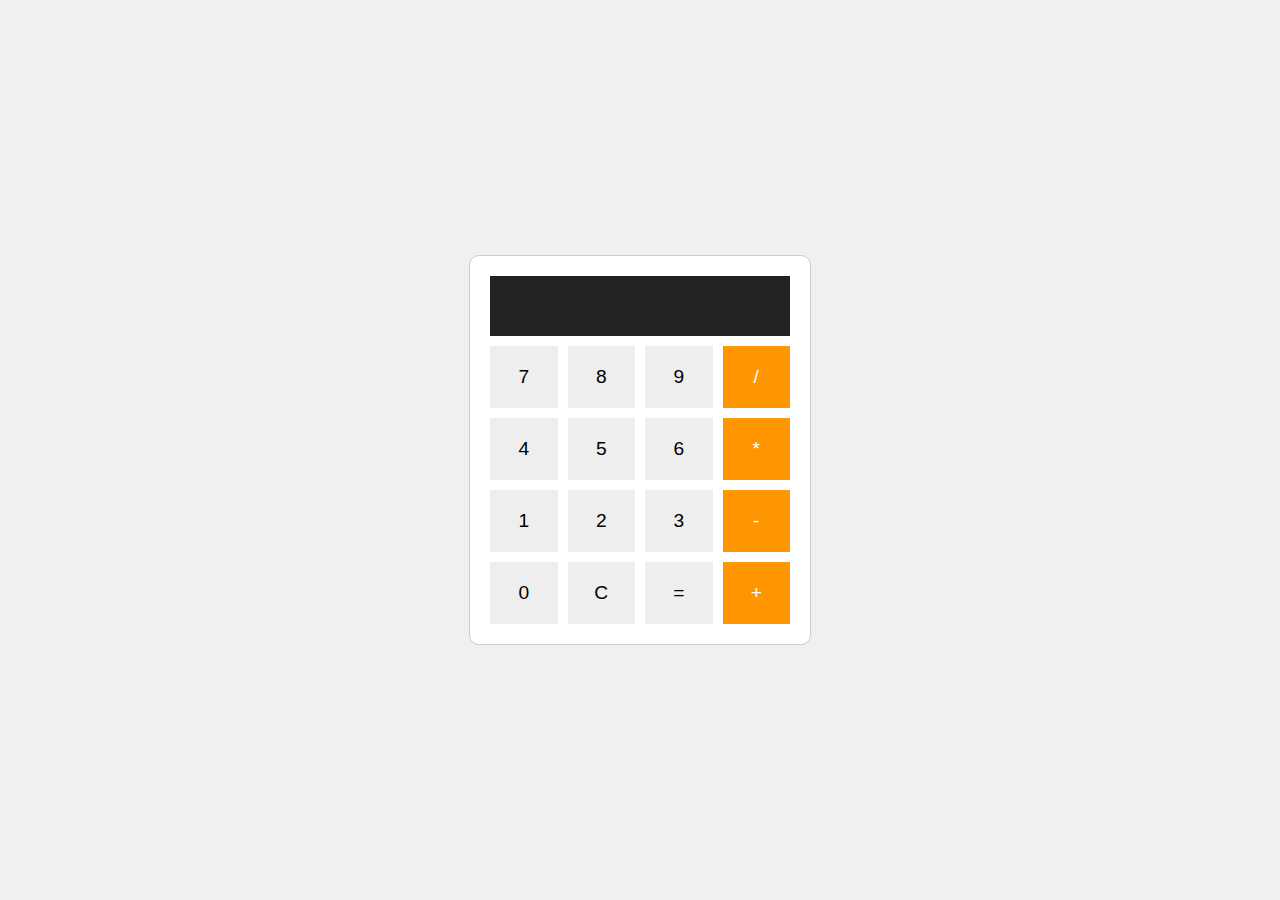
<file: Calculator/index.html>
<!DOCTYPE html>
<html lang="en">
<head>
    <meta charset="UTF-8">
    <meta name="viewport" content="width=device-width, initial-scale=1.0">
    <title>Calculator</title>
    <link rel="stylesheet" href="index.css">
</head>
<body>
    <div class="calculator">
        <div id="display" class="display"></div>
        <div class="buttons">
            <button class="btn">7</button>
            <button class="btn">8</button>
            <button class="btn">9</button>
            <button class="btn operator">/</button>
            <button class="btn">4</button>
            <button class="btn">5</button>
            <button class="btn">6</button>
            <button class="btn operator">*</button>
            <button class="btn">1</button>
            <button class="btn">2</button>
            <button class="btn">3</button>
            <button class="btn operator">-</button>
            <button class="btn">0</button>
            <button class="btn">C</button>
            <button class="btn">=</button>
            <button class="btn operator">+</button>
        </div>
    </div>
    <script src="index.js"></script>
</body>
</html>
</file>
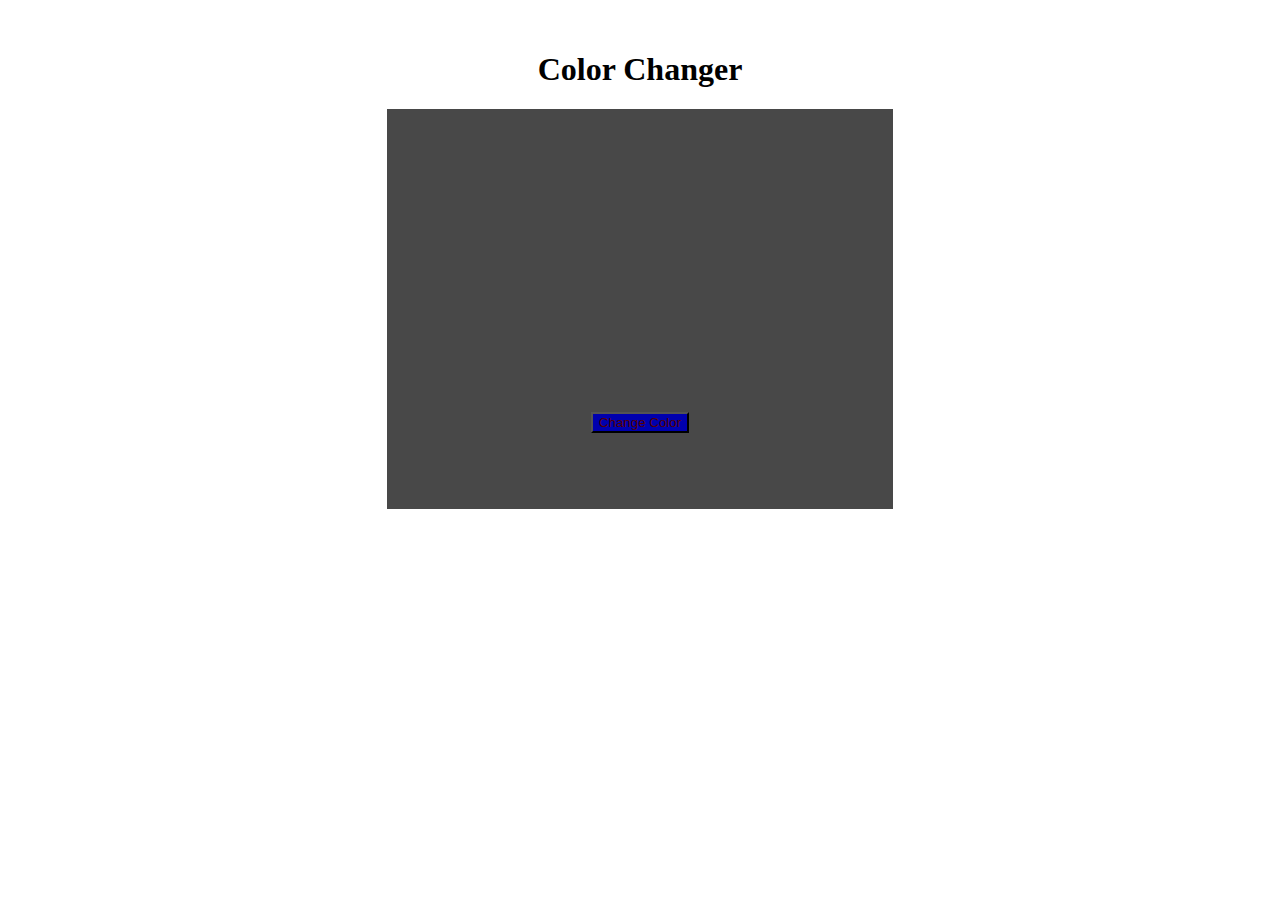
<file: Interactive Color Changer/index.html>
<!DOCTYPE html>
<html lang="en">
<head>
    <meta charset="UTF-8">
    <meta name="viewport" content="width=device-width, initial-scale=1.0">
    <link rel="stylesheet" href="index.css">
    <title>Color Changer</title>
</head>
<body>
    <div class="container">
        <h1> Color Changer </h1>
    </div>
    <div id="color-box">
    <button id="change-color-btn"> Change Color </button>
    </div>
    <script src="index.js"></script>
</body>
</html>
</file>
<file: Calculator/index.css>
body {
    display: flex;
    justify-content: center;
    align-items: center;
    height: 100vh;
    background: #f0f0f0;
    margin: 0;
}

.calculator {
    border: 1px solid #ccc;
    border-radius: 10px;
    width: 300px;
    padding: 20px;
    background: #fff;
}

.display {
    height: 40px;
    background: #222;
    color: #fff;
    font-size: 1.5em;
    text-align: right;
    padding: 10px;
    margin-bottom: 10px;
}

.buttons {
    display: grid;
    grid-template-columns: repeat(4, 1fr);
    gap: 10px;
}

.btn {
    padding: 20px;
    font-size: 1.2em;
    border: none;
    background: #eee;
    cursor: pointer;
}

.btn.operator {
    background: #ff9500;
    color: #fff;
}

.btn:active {
    background: #ccc;
</file>
<file: Interactive Color Changer/index.css>
.container{
    text-align: center;
    margin-top: 4%
}
#color-box{
    height: 400px;
    width: 40%;
    background-color: rgb(72, 72, 72);
    text-align: center;
    margin-left: 30%;
}
#change-color-btn{
    background-color: rgb(0, 0, 174);
    color:rgb(85, 1, 1);
    margin-top: 60%;
}
</file>
